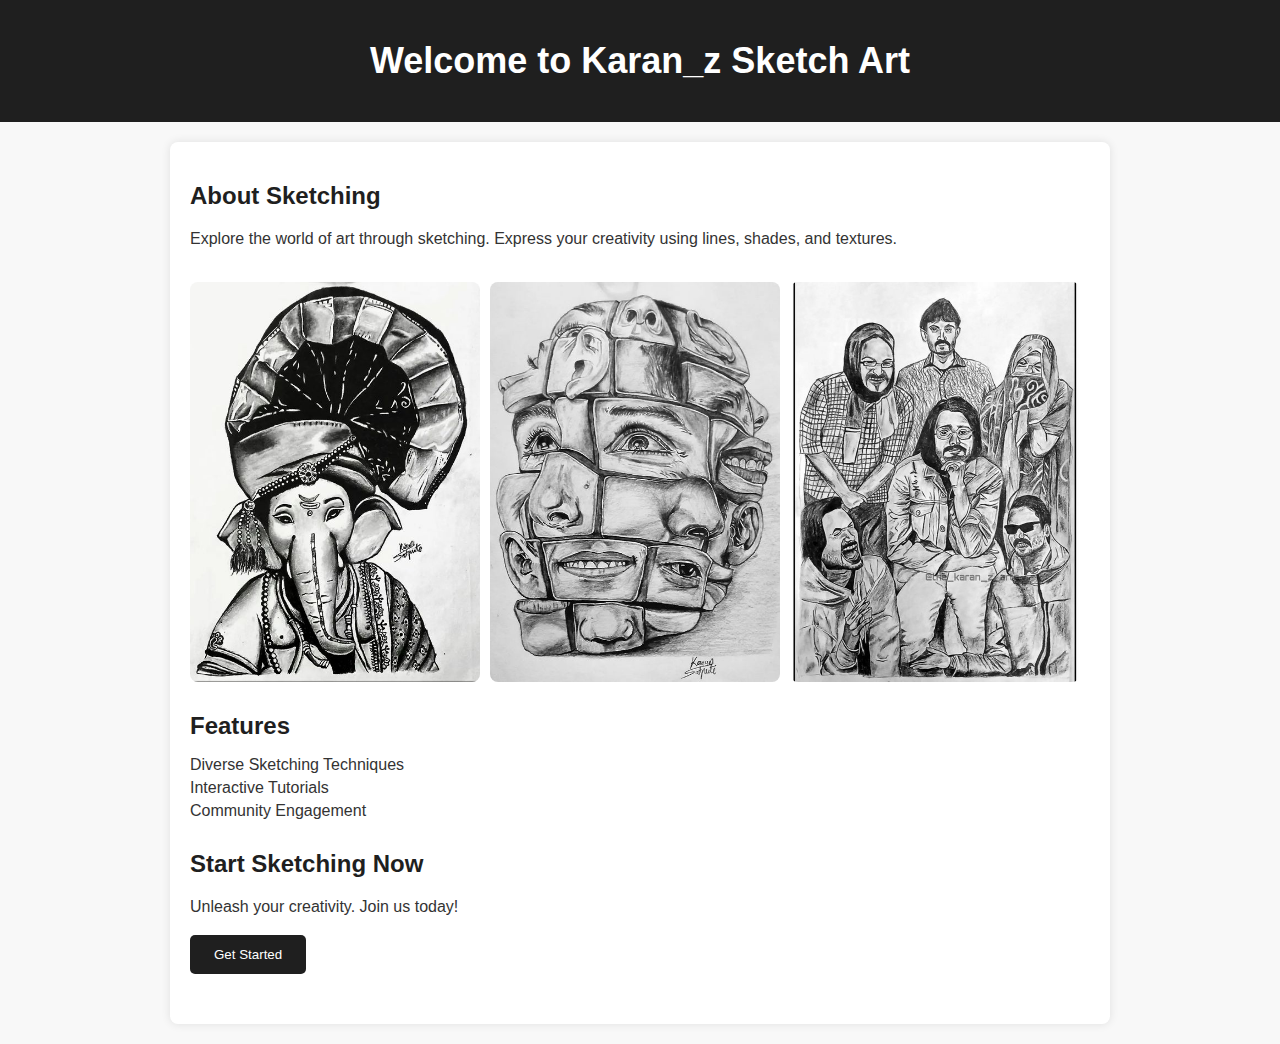
<file: Task 1/index.html>
<!DOCTYPE html>
<html lang="en">
<head>
    <meta charset="UTF-8">
    <title>Sketching Land</title>
    <style>
        body {
            font-family: 'Segoe UI', Tahoma, Geneva, Verdana, sans-serif;
            margin: 0;
            padding: 0;
            background-color: #f8f8f8;
            color: #333;
        }

        header {
            background-color: #1f1f1f;
            color: #fff;
            text-align: center;
            padding: 40px 0;
        }

        header h1 {
            margin: 0;
            font-size: 36px;
        }

        main {
            max-width: 900px;
            margin: 20px auto;
            padding: 20px;
            background-color: #fff;
            border-radius: 8px;
            box-shadow: 0 0 10px rgba(0, 0, 0, 0.1);
        }

        section {
            margin-bottom: 30px;
        }

        h2 {
            font-size: 24px;
            margin-bottom: 10px;
            color: #1f1f1f;
        }

        p {
            line-height: 1.6;
        }

        ul {
            list-style: none;
            padding: 0;
        }

        li {
            margin-bottom: 5px;
        }

        button {
            padding: 12px 24px;
            background-color: #1f1f1f;
            color: #fff;
            border: none;
            cursor: pointer;
            border-radius: 5px;
            transition: background-color 0.3s ease;
        }

        button:hover {
            background-color: #3f3f3f;
        }

        .image-grid {
            display: flex;
            flex-wrap: wrap;
            gap: 10px; /* Spacing between images */
        }

        .image-placeholder {
            width: calc(33.33% - 10px); /* Adjust width and margin according to grid layout */
            height: 400px; /* Adjust the height as needed */
            border-radius: 8px;
            overflow: hidden;
            position: relative;
        }

        .image-placeholder img {
            width: 100%;
            height: 100%;
            object-fit: cover;
        }
    </style>
</head>
<body>

    <header>
        <h1>Welcome to Karan_z Sketch Art</h1>
    </header>

    <main>
        <section>
            <h2>About Sketching</h2>
            <p>Explore the world of art through sketching. Express your creativity using lines, shades, and textures.</p>
        </section>

        <section class="image-grid">
            <div class="image-placeholder">
                <img src="ganapati.jpg" alt="Sketch Image 1">
            </div>
            <div class="image-placeholder">
                <img src="person.jpg" alt="Sketch Image 2">
            </div>
            <div class="image-placeholder">
                <img src="bb.jpg" alt="Sketch Image 3">
            </div>
        </section>

        <section>
            <h2>Features</h2>
            <ul>
                <li>Diverse Sketching Techniques</li>
                <li>Interactive Tutorials</li>
                <li>Community Engagement</li>
            </ul>
        </section>

        <section>
            <h2>Start Sketching Now</h2>
            <p>Unleash your creativity. Join us today!</p>
            <button id="startSketchingButton">Get Started</button>
        </section>
    </main>

    <script>
        document.getElementById('startSketchingButton').addEventListener('click', function() {
            alert('Let the sketching adventure begin! Stay tuned for upcoming sketching resources.');
        });
    </script>
</body>
</html>
</file>
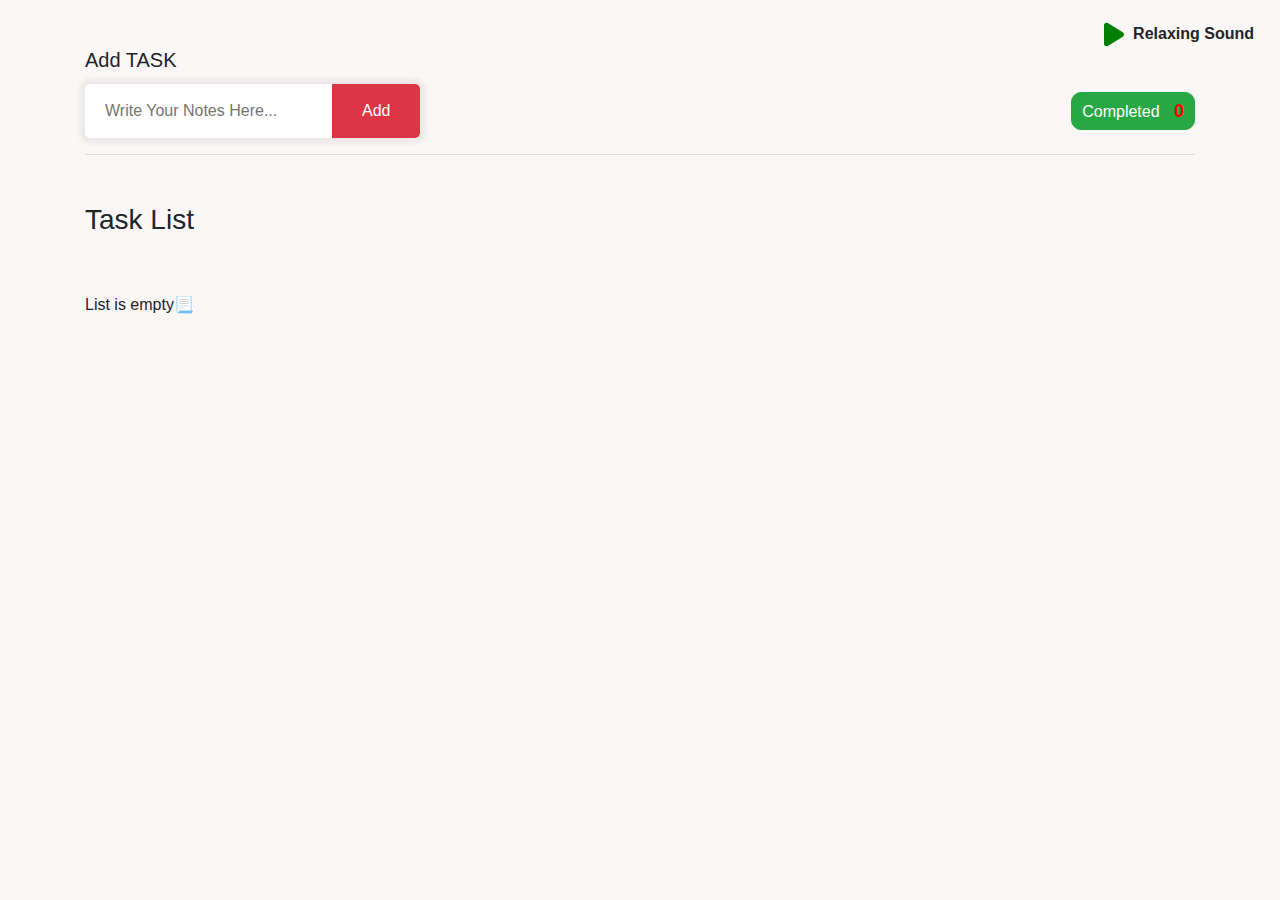
<file: Task 2/index.html>
<!DOCTYPE html>
<html lang="en">

<head>
    <meta charset="UTF-8">
    <meta http-equiv="X-UA-Compatible" content="IE=edge">
    <meta name="viewport" content="width=device-width, initial-scale=1.0">
    <title>To-Do List - Task 2</title>
    <link rel="stylesheet" href="https://maxcdn.bootstrapcdn.com/bootstrap/4.0.0/css/bootstrap.min.css"
        integrity="sha384-Gn5384xqQ1aoWXA+058RXPxPg6fy4IWvTNh0E263XmFcJlSAwiGgFAW/dAiS6JXm" crossorigin="anonymous">
    <link rel="stylesheet" href="https://cdnjs.cloudflare.com/ajax/libs/font-awesome/6.2.1/css/all.min.css"
        integrity="sha512-MV7K8+y+gLIBoVD59lQIYicR65iaqukzvf/nwasF0nqhPay5w/9lJmVM2hMDcnK1OnMGCdVK+iQrJ7lzPJQd1w=="
        crossorigin="anonymous" referrerpolicy="no-referrer" />
    <link rel="stylesheet" href="style.css">
</head>

<body>

    <div class="music">
        <p>
            <img id="playSound" class="playsound" src="./play-solid.svg" alt="">
            Relaxing Sound
        </p>
    </div>
    <div class="container py-5 mx-auto">
        <!-- Task input section began -->
        <div class="noteDiv">
            <h5 class="card-title">Add TASK</h5>
            <div>
                <div class="card-pd d-flex">
                    <input class="addNote" id="addNote" placeholder="Write Your Notes Here..."></input>
                    <button class="btn btn-danger" id="inputTask">Add</button>
                </div>
                <div>
                    <p class="completed btn" id="allCompletedTask">Completed <span id="completedNumber">0</span></p>
                </div>
            </div>
        </div>
        <hr>
        <div class="task-list">
            <h3 id="insertName">Task List</h3>
            <div class="row py-5 mx-auto d-flex" id="pushNote">

            </div>
        </div>
    </div>

    <section class="taskC hide">
        <img class="playsound close" src="./xmark-solid.svg" alt="">
        <h3 class="title">Completed Task</h3>
        <div class="taskComplete">
            <div class="row mx-2 py-5" id="pushComplete">
            </div>
        </div>
    </section>
    <audio id="sound"></audio>
    <audio id="relax"></audio>
    <script src="app.js"></script>
</body>

</html>
</file>
<file: Task 2/style.css>
p{
    margin-bottom: 0 !important;
}
body{
    background-color:rgb(251, 247, 247);
}
.card-pd {
    padding: 0;
    background-color: white;
    max-width: 400px;
    border-radius: 5px;
    box-shadow: 0 0 5px 5px rgba(100, 100, 100, 0.1);
}

#pushNote {
    justify-content: center;
    gap: 10px;
}

.card-pd input {
    border: none;
    border-radius: 0 !important;
    padding: 10px;
    width: 100%;
    outline: none;
    padding: 15px 20px !important;
    background: transparent;
}

.card-pd button {
    color: #fff;
    border: none;
    padding: 15px 30px;
    border-radius: 0 5px 5px 0;
}

.task-list {
    margin-top: 3rem;
}

.card-pd input {
    background: transparent;
}

.navbar-nav {
    width: 100%;
    display: flex;
    justify-content: space-between;
}

.completed {
    margin: 0;
}

.completed {
    color: #fff;
    border-radius: 10px;
    padding: 5px 10px;
    background-color: #28a745;
    border-color: #28a745;
}

.completed span {
    font-weight: bold;
    margin-left: 10px;
    font-size: 1.12rem;
}

.todoCard {
    position: relative;
    background-color: white;
    border-radius: 6px;
    color: #000 !important;
    box-shadow: 0 0 5px 0 rgba(40, 6, 190, 0.5);
    color: #fff;
    border: none;
}

.res-form {
    visibility: hidden;
}


.music {
    position: absolute;
    top: 1rem;
    right: 1rem;
    padding: 5px 10px;
    border-radius: 10px;

}

.playsound {
    width: 20px;
    cursor: pointer;
    margin-right: 5px;
}
.noteDiv > div{
    display: flex;
    justify-content: space-between;
    align-items: center;
}

.close {
    margin: 30px;
    z-index: 9999999;
    cursor: pointer;
}

.music p {
    font-weight: 600;
    margin-bottom: 0 !important;
}

.taskC {
    z-index: 111;
    background-color: rgba(0, 0, 0, 0.1);
    width: 100vw;
    height: 100vh;
    top: 0;
    left: 0;
    right: 0;
    position: absolute;
    backdrop-filter: blur(5px);
}

.taskComplete {
    max-width: 800px;
    height: 500px;
    margin: auto;
    overflow-y: scroll;
    overflow-x: hidden;
}
#pushComplete{
    flex-direction: column;
}
#tskbox{
    width: 90%;
    margin: auto;
}
.hide {
    display: none;
}

.open {
    display: block;
}

.title {
    margin-top: 4rem;
    font-family: 'Gill Sans', 'Gill Sans MT', Calibri, 'Trebuchet MS', sans-serif;
    text-transform: uppercase;
    font-weight: 600;
    text-align: center;
    background: linear-gradient(180deg, rgb(234, 0, 255), rgb(82, 4, 228));
    background-clip: text;
    -webkit-background-clip: text;
    -webkit-text-fill-color: transparent;
}

#pushNote {
    display: flex;
    justify-content: flex-start !important;
}

.card-text {
    font-size: 1.5rem;
    font-weight: 600;
    text-transform: capitalize;
    margin-bottom: 1rem;
}

@media (max-width: 991px) {
    .res-form {
        visibility: visible;
    }

    .completed {
        margin-top: 20px;
    }

    #pushNote {
        gap: 10px;
        flex-direction: column !important;
        justify-content: center;
    }
    .noteDiv > div{
        flex-direction: column;
    }
    #tskbox{
        margin-left: 0;
    }
}
i{
    height: 30px;
}

.card-number{
    position: absolute;
    top: 0;
    left: 10px;    
    font-size: 2rem;
    opacity: 0.3;
    font-weight: 700;
}
.ncTask{
    padding-left: 2rem;
}
.gap{
    gap: 10px;
}
</file>
